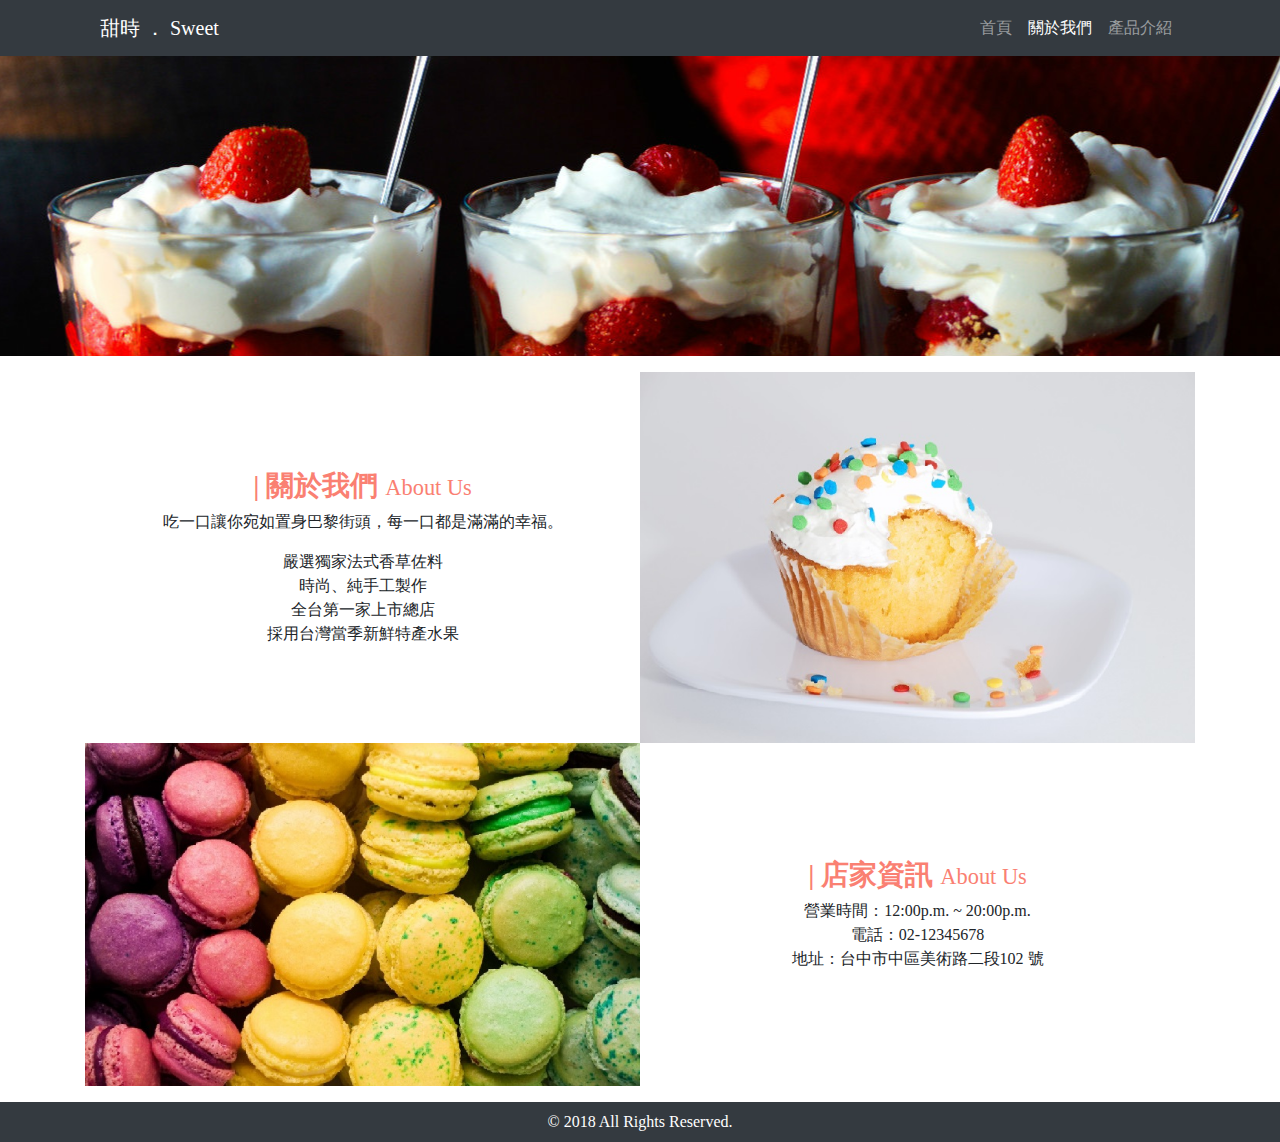
<file: 甜點課堂載點-20230316T012646Z-001/甜點課堂載點/about.html>
<!doctype html>
<html lang="en">
  <head>
    <!-- Required meta tags -->
    <meta charset="utf-8">
    <meta name="viewport" content="width=device-width, initial-scale=1, shrink-to-fit=no">

    <!-- Bootstrap CSS -->
    <link rel="stylesheet" href="css/bootstrap.css">
    <link rel="stylesheet" href="https://cdn.jsdelivr.net/npm/bootstrap@4.1.3/dist/css/bootstrap.min.css" integrity="sha384-MCw98/SFnGE8fJT3GXwEOngsV7Zt27NXFoaoApmYm81iuXoPkFOJwJ8ERdknLPMO" crossorigin="anonymous">
    <script src="https://ajax.googleapis.com/ajax/libs/jquery/3.1.1/jquery.min.js"></script>
    <link rel="stylesheet" href="css/about.css">

    <title>甜時 ． Sweet</title>
  </head>
  <body>
    <header>
      <div id="banner"></div>
      <div class="container mb-3">

      </div>
      <nav class="navbar navbar-expand-lg navbar-dark bg-dark fixed-top">
        <div class="container">
          <div class="container-fluid">
            <a class="navbar-brand" href="index.html">甜時 ． Sweet</a>
            <button class="navbar-toggler" type="button" data-bs-toggle="collapse" data-bs-target="#navbarNav" aria-controls="navbarNav" aria-expanded="false" aria-label="Toggle navigation">
              <span class="navbar-toggler-icon"></span>
            </button>
            <div class="collapse navbar-collapse" id="navbarNav">
              <ul class="navbar-nav ml-auto">
                <li class="nav-item">
                  <a class="nav-link" aria-current="page" href="index.html">首頁</a>
                </li>
                <li class="nav-item active">
                  <a class="nav-link" href="about.html">關於我們</a>
                </li>
                <li class="nav-item">
                  <a class="nav-link" href="product.html">產品介紹</a>
                </li>
              </ul>
            </div>
          </div>
        </div>
      </nav>

      <div class="container mb-3">
        <div class="row no-gutters">
          <div class="col-lg align-self-center text-center">
            <h3 class="title mt-3" >| 關於我們 <small>About Us</small></h3>
            <p> 吃一口讓你宛如置身巴黎街頭，每一口都是滿滿的幸福。</p>
            <p> 嚴選獨家法式香草佐料 <br> 時尚、純手工製作 <br> 全台第一家上市總店 <br> 採用台灣當季新鮮特產水果 </p>
          </div>
          <div class="col-lg">
            <img src="images/cupcake.jpg" class="img-fluid">
          </div>
        </div>
        <div class="row no-gutters">
          <div class="col-lg align-self-center text-center">
            <h3 class="title mt-3" >| 店家資訊 <small>About Us</small></h3>
            <p> 營業時間：12:00p.m. ~ 20:00p.m. <br> 電話：02-12345678 <br> 地址：台中市中區美術路二段102 號 </p>
          </div>
          <div class="col-lg order-lg-first">
            <img src="images/macarons.jpg" class="img-fluid">
          </div>
        </div>
      </div>
      
    </header>
    
    <footer class="text-center bg-dark text-white py-2">© 2018 All Rights Reserved.</footer>
    <!-- Optional JavaScript; choose one of the two! -->

    <!-- Option 1: jQuery and Bootstrap Bundle (includes Popper) -->
    <script src="https://cdn.jsdelivr.net/npm/jquery@3.5.1/dist/jquery.slim.min.js" integrity="sha384-DfXdz2htPH0lsSSs5nCTpuj/zy4C+OGpamoFVy38MVBnE+IbbVYUew+OrCXaRkfj" crossorigin="anonymous"></script>
    <script src="https://code.jquery.com/jquery-3.3.1.slim.min.js" integrity="sha384-q8i/X+965DzO0rT7abK41JStQIAqVgRVzpbzo5smXKp4YfRvH+8abtTE1Pi6jizo" crossorigin="anonymous"></script>
    <script src="https://cdn.jsdelivr.net/npm/popper.js@1.14.3/dist/umd/popper.min.js" integrity="sha384-ZMP7rVo3mIykV+2+9J3UJ46jBk0WLaUAdn689aCwoqbBJiSnjAK/l8WvCWPIPm49" crossorigin="anonymous"></script>
    <script src="https://cdn.jsdelivr.net/npm/bootstrap@4.1.3/dist/js/bootstrap.min.js" integrity="sha384-ChfqqxuZUCnJSK3+MXmPNIyE6ZbWh2IMqE241rYiqJxyMiZ6OW/JmZQ5stwEULTy" crossorigin="anonymous"></script>
    <script src="https://cdn.jsdelivr.net/npm/bootstrap@4.6.2/dist/js/bootstrap.bundle.min.js" integrity="sha384-Fy6S3B9q64WdZWQUiU+q4/2Lc9npb8tCaSX9FK7E8HnRr0Jz8D6OP9dO5Vg3Q9ct" crossorigin="anonymous"></script>

    <!-- Option 2: Separate Popper and Bootstrap JS -->
    <!--
    <script src="https://cdn.jsdelivr.net/npm/jquery@3.5.1/dist/jquery.slim.min.js" integrity="sha384-DfXdz2htPH0lsSSs5nCTpuj/zy4C+OGpamoFVy38MVBnE+IbbVYUew+OrCXaRkfj" crossorigin="anonymous"></script>
    <script src="https://cdn.jsdelivr.net/npm/popper.js@1.16.1/dist/umd/popper.min.js" integrity="sha384-9/reFTGAW83EW2RDu2S0VKaIzap3H66lZH81PoYlFhbGU+6BZp6G7niu735Sk7lN" crossorigin="anonymous"></script>
    <script src="https://cdn.jsdelivr.net/npm/bootstrap@4.6.2/dist/js/bootstrap.min.js" integrity="sha384-+sLIOodYLS7CIrQpBjl+C7nPvqq+FbNUBDunl/OZv93DB7Ln/533i8e/mZXLi/P+" crossorigin="anonymous"></script>
    -->
  </body>
</html>
</file>
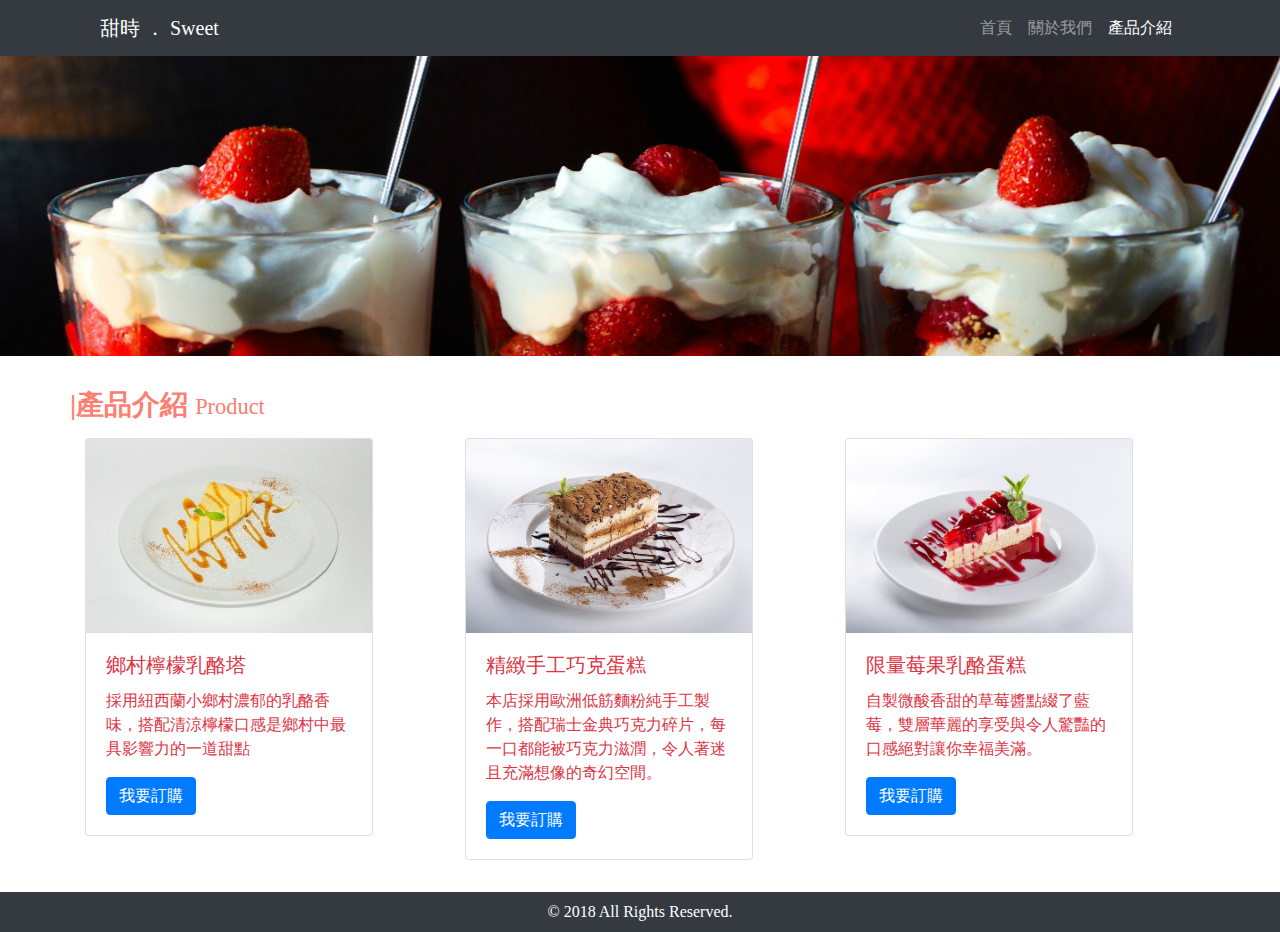
<file: 甜點課堂載點-20230316T012646Z-001/甜點課堂載點/product.html>
<!doctype html>
<html lang="en">
  <head>
    <!-- Required meta tags -->
    <meta charset="utf-8">
    <meta name="viewport" content="width=device-width, initial-scale=1, shrink-to-fit=no">

    <!-- Bootstrap CSS -->
    <link rel="stylesheet" href="css/bootstrap.css">
    <link rel="stylesheet" href="css/product.css">

    <title>甜時 ． Sweet</title>
  </head>
  <body>
    <header>
      <nav class="navbar navbar-expand-lg navbar-dark bg-dark fixed-top">
        <div class="container">
          <div class="container-fluid">
            <a class="navbar-brand" href="index.html">甜時 ． Sweet</a>
            <button class="navbar-toggler" type="button" data-bs-toggle="collapse" data-bs-target="#navbarNav" aria-controls="navbarNav" aria-expanded="false" aria-label="Toggle navigation">
              <span class="navbar-toggler-icon"></span>
            </button>
            <div class="collapse navbar-collapse" id="navbarNav">
              <ul class="navbar-nav ml-auto">
                <li class="nav-item">
                  <a class="nav-link" aria-current="page" href="index.html">首頁</a>
                </li>
                <li class="nav-item">
                  <a class="nav-link" href="about.html">關於我們</a>
                </li>
                <li class="nav-item active">
                  <a class="nav-link" href="product.html">產品介紹</a>
                </li>
              </ul>
            </div>
          </div>
        </div>
      </nav>

      
    </header>

    <div id="banner"></div>
    <div class="container my-3">
      <div class="row no-gutter">
        <h3 class="title my-3">|產品介紹 <small>Product</small></h3>
      </div>
      <div class="row">
        <div class="col-lg mb-3">
          <div class="card text-danger" style="width: 18rem;">
            <img src="images/cake01.jpg" class="card-img-top" alt="...">
            <div class="card-body">
              <h5 class="card-title">鄉村檸檬乳酪塔</h5>
              <p class="card-text">採用紐西蘭小鄉村濃郁的乳酪香味，搭配清涼檸檬口感是鄉村中最具影響力的一道甜點</p>
              <a href="#" class="btn btn-primary">我要訂購</a>
            </div>
          </div>
         </div>
        <div class="col-lg mb-3">
          <div class="card text-danger" style="width: 18rem;">
            <img src="images/cake02.jpg" class="card-img-top" alt="...">
            <div class="card-body">
              <h5 class="card-title">精緻手工巧克蛋糕</h5>
              <p class="card-text">本店採用歐洲低筋麵粉純手工製作，搭配瑞士金典巧克力碎片，每一口都能被巧克力滋潤，令人著迷且充滿想像的奇幻空間。</p>
              <a href="#" class="btn btn-primary">我要訂購</a>
            </div>
          </div>
        </div>
        <div class="col-lg mb-3">
          <div class="card text-danger" style="width: 18rem;">
            <img src="images/cake03.jpg" class="card-img-top" alt="...">
            <div class="card-body">
              <h5 class="card-title">限量莓果乳酪蛋糕</h5>
              <p class="card-text">自製微酸香甜的草莓醬點綴了藍莓，雙層華麗的享受與令人驚豔的口感絕對讓你幸福美滿。 </p>
              <a href="#" class="btn btn-primary">我要訂購</a>
            </div>
          </div>
        </div>
      </div>
    </div>

    <footer class="text-center bg-dark text-white py-2">© 2018 All Rights Reserved.</footer>

    <!-- Optional JavaScript; choose one of the two! -->

    <!-- Option 1: jQuery and Bootstrap Bundle (includes Popper) -->
    <script src="https://cdn.jsdelivr.net/npm/jquery@3.5.1/dist/jquery.slim.min.js" integrity="sha384-DfXdz2htPH0lsSSs5nCTpuj/zy4C+OGpamoFVy38MVBnE+IbbVYUew+OrCXaRkfj" crossorigin="anonymous"></script>
    <script src="https://cdn.jsdelivr.net/npm/bootstrap@4.6.2/dist/js/bootstrap.bundle.min.js" integrity="sha384-Fy6S3B9q64WdZWQUiU+q4/2Lc9npb8tCaSX9FK7E8HnRr0Jz8D6OP9dO5Vg3Q9ct" crossorigin="anonymous"></script>

    <!-- Option 2: Separate Popper and Bootstrap JS -->
    <!--
    <script src="https://cdn.jsdelivr.net/npm/jquery@3.5.1/dist/jquery.slim.min.js" integrity="sha384-DfXdz2htPH0lsSSs5nCTpuj/zy4C+OGpamoFVy38MVBnE+IbbVYUew+OrCXaRkfj" crossorigin="anonymous"></script>
    <script src="https://cdn.jsdelivr.net/npm/popper.js@1.16.1/dist/umd/popper.min.js" integrity="sha384-9/reFTGAW83EW2RDu2S0VKaIzap3H66lZH81PoYlFhbGU+6BZp6G7niu735Sk7lN" crossorigin="anonymous"></script>
    <script src="https://cdn.jsdelivr.net/npm/bootstrap@4.6.2/dist/js/bootstrap.min.js" integrity="sha384-+sLIOodYLS7CIrQpBjl+C7nPvqq+FbNUBDunl/OZv93DB7Ln/533i8e/mZXLi/P+" crossorigin="anonymous"></script>
    -->
  </body>
</html>
</file>
<file: 甜點課堂載點-20230316T012646Z-001/甜點課堂載點/css/about.css>
body {
    font-family: Microsoft JhengHei;
}
    
#banner {
    background-image: url(../images/banner.jpg);
    background-position: center center;
    background-size: cover;
    height: 300px;
    margin-top: 3.5rem;
}
    
.title {
    color: #FA8072;
    font-weight: bold;
}
</file>
<file: 甜點課堂載點-20230316T012646Z-001/甜點課堂載點/css/product.css>
body {
    font-family: Microsoft JhengHei;
}
#banner {
    background-image: url(../images/banner.jpg);
    background-position: center center;
    background-size: cover;
    height: 300px;
    margin-top: 3.5rem;
}
.title {
    color: #FA8072;
    font-weight: bold;
}
</file>
